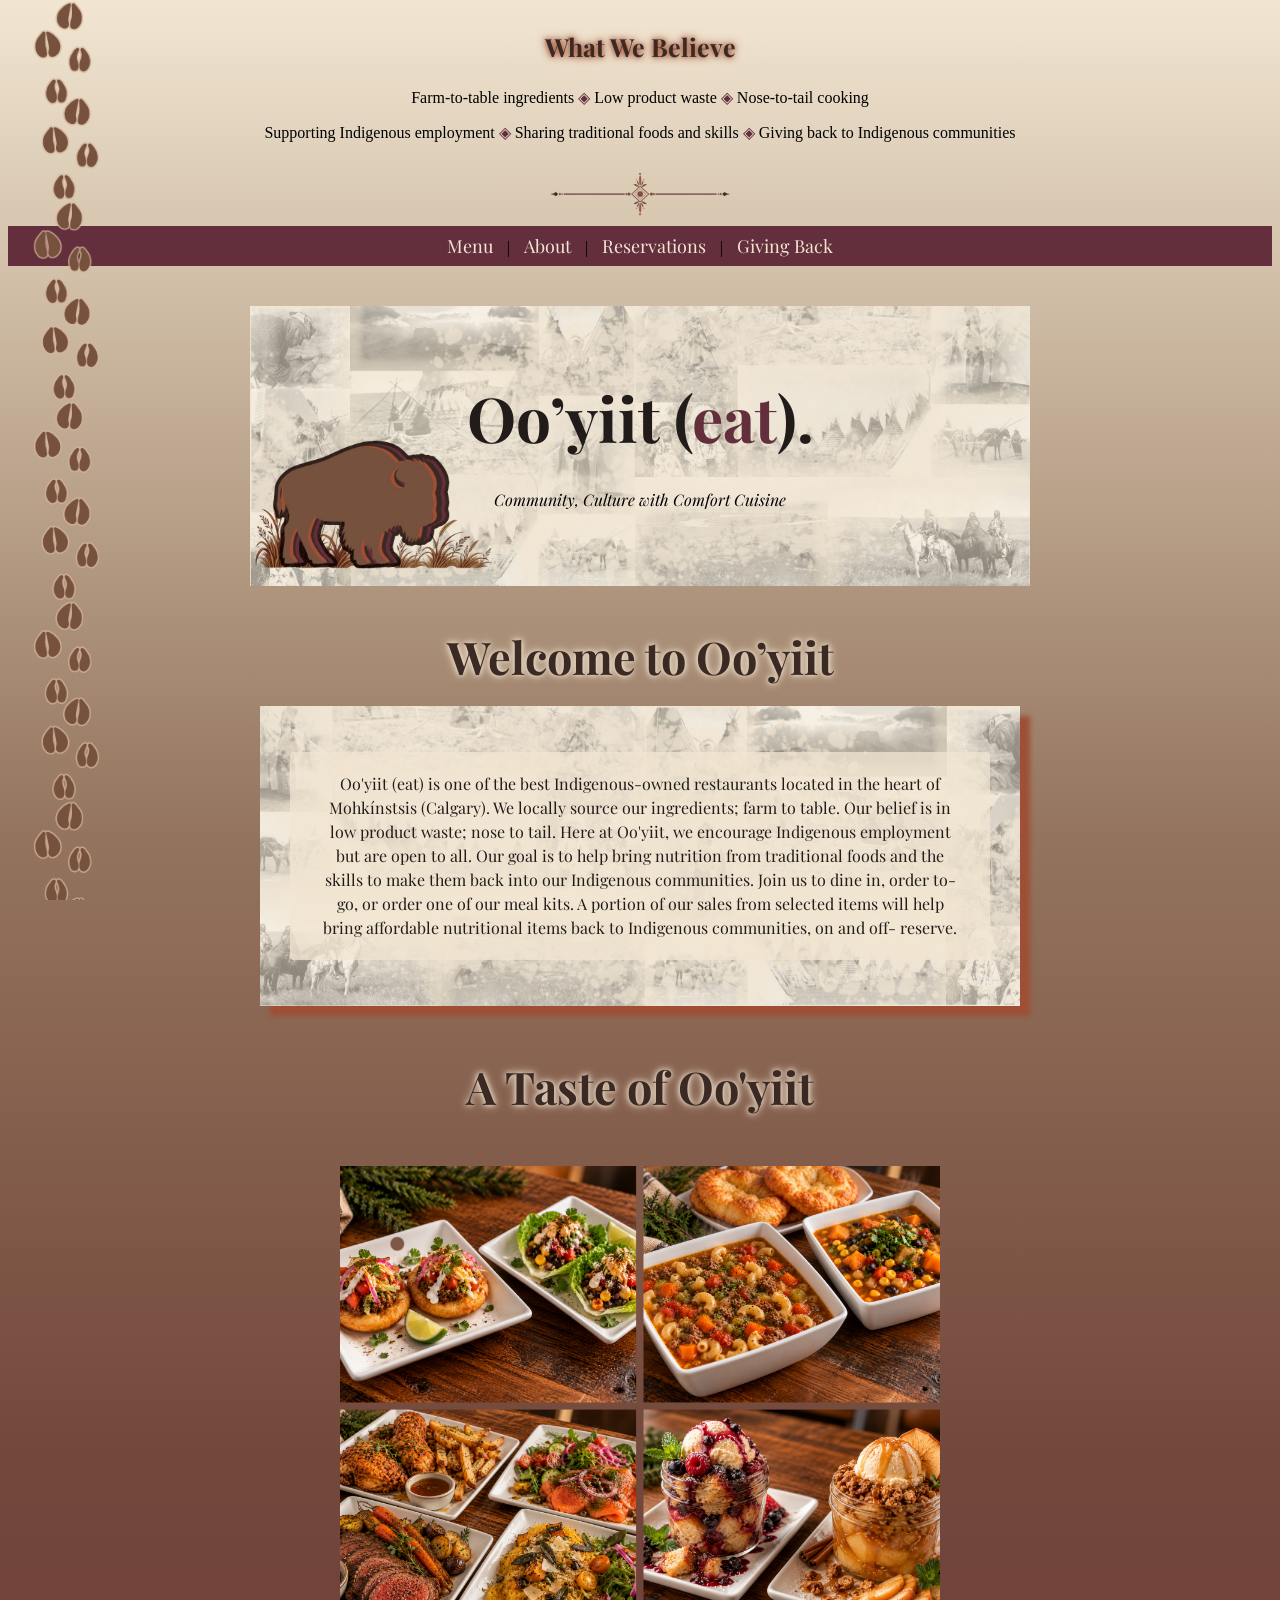
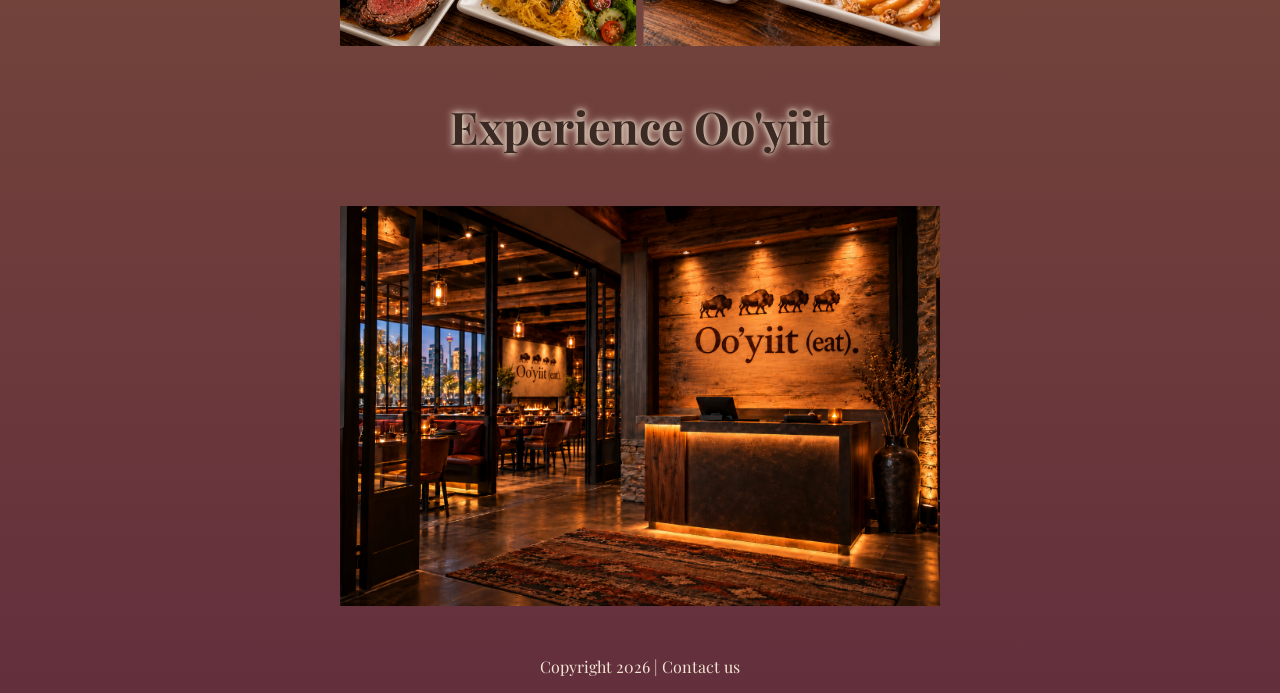
<file: index.html>
<!DOCTYPE html>
<html lang="en">

<head>
    <meta charset="UTF-8">
    <meta name="viewport" content="width=device-width, initial-scale=1.0">
    <title>Oo'yiit (eat).</title>
    <!-- Google font -->
    <link href="https://fonts.googleapis.com/css2?family=Playfair+Display&display=swap" rel="stylesheet">
    <!-- CSS -->
    <link rel="stylesheet" href="style.css">
</head>

<body>
    <!-- HOOVES ON LEFT -->
    <div class="hooves"></div>

    <header>
        <section class="style">
            <h3>What We Believe</h3>
            <div class="list">
                <p>Farm-to-table ingredients <span class="eat">◈</span> Low product waste <span class="eat">◈</span>
                    Nose-to-tail cooking </p>
                <p>Supporting Indigenous employment <span class="eat">◈</span> Sharing traditional foods and skills
                    <span class="eat">◈</span> Giving back to Indigenous communities
                </p>
            </div>
        </section>
        <img src="./images/divider.png" class="divider-img" alt="small image divider">

        <nav>
            <a href="./menus.html">Menu</a> |
            <a href="./about.html">About</a> |
            <a href="./reservations.html">Reservations</a> |
            <a href="./givingback.html">Giving Back</a>
        </nav>
        <!-- TEXT WAS ON TOP OF IMAGE FOR SEO -->
        <div class="text-over-image">
            <div class="banner-text">
                <h1>Oo’yiit (<span class="eat">eat</span>).</h1>
            </div>
            <p><span class="community">Community, Culture with Comfort Cuisine</span></p>
        </div>
        </div>

    </header>

    <main>

        <h2>Welcome to Oo’yiit</h2>

        <section class="textbox">

            <p class="textcontent">
                Oo'yiit (eat) is one of the best Indigenous-owned restaurants located in the heart of
                Mohkínstsis
                (Calgary).
                We locally source our ingredients; farm to table. Our belief is in low product waste; nose to
                tail.
                Here
                at
                Oo'yiit, we encourage Indigenous employment but are open to all. Our goal is to help bring
                nutrition
                from
                traditional foods and the skills to make them back into our Indigenous communities. Join us to
                dine
                in,
                order to-go, or order one of our meal kits. A portion of our sales from selected items will help
                bring
                affordable nutritional items back to Indigenous communities, on and off- reserve.
            </p>
        </section>


        <h2>A Taste of Oo'yiit</h2>
        <a href="menus.html"><img src="./images/ooyiitfood.png" class="food-gallery"
                alt="Oo'yiit dishes, including tacos, soups, main courses, and desserts."> </a>

        <!-- USED ai for concept of resturant. Would've love to create it if had software -->
        <h2>Experience Oo'yiit</h2>
        <a href="./about.html"><img src="./images/lobby.png" class="food-gallery" alt="Lobby"></a>



    </main>

    <footer>

        <p>Copyright 2026 | <a href="contact.html">Contact us</a></p>

    </footer>

</body>

</html>
</file>
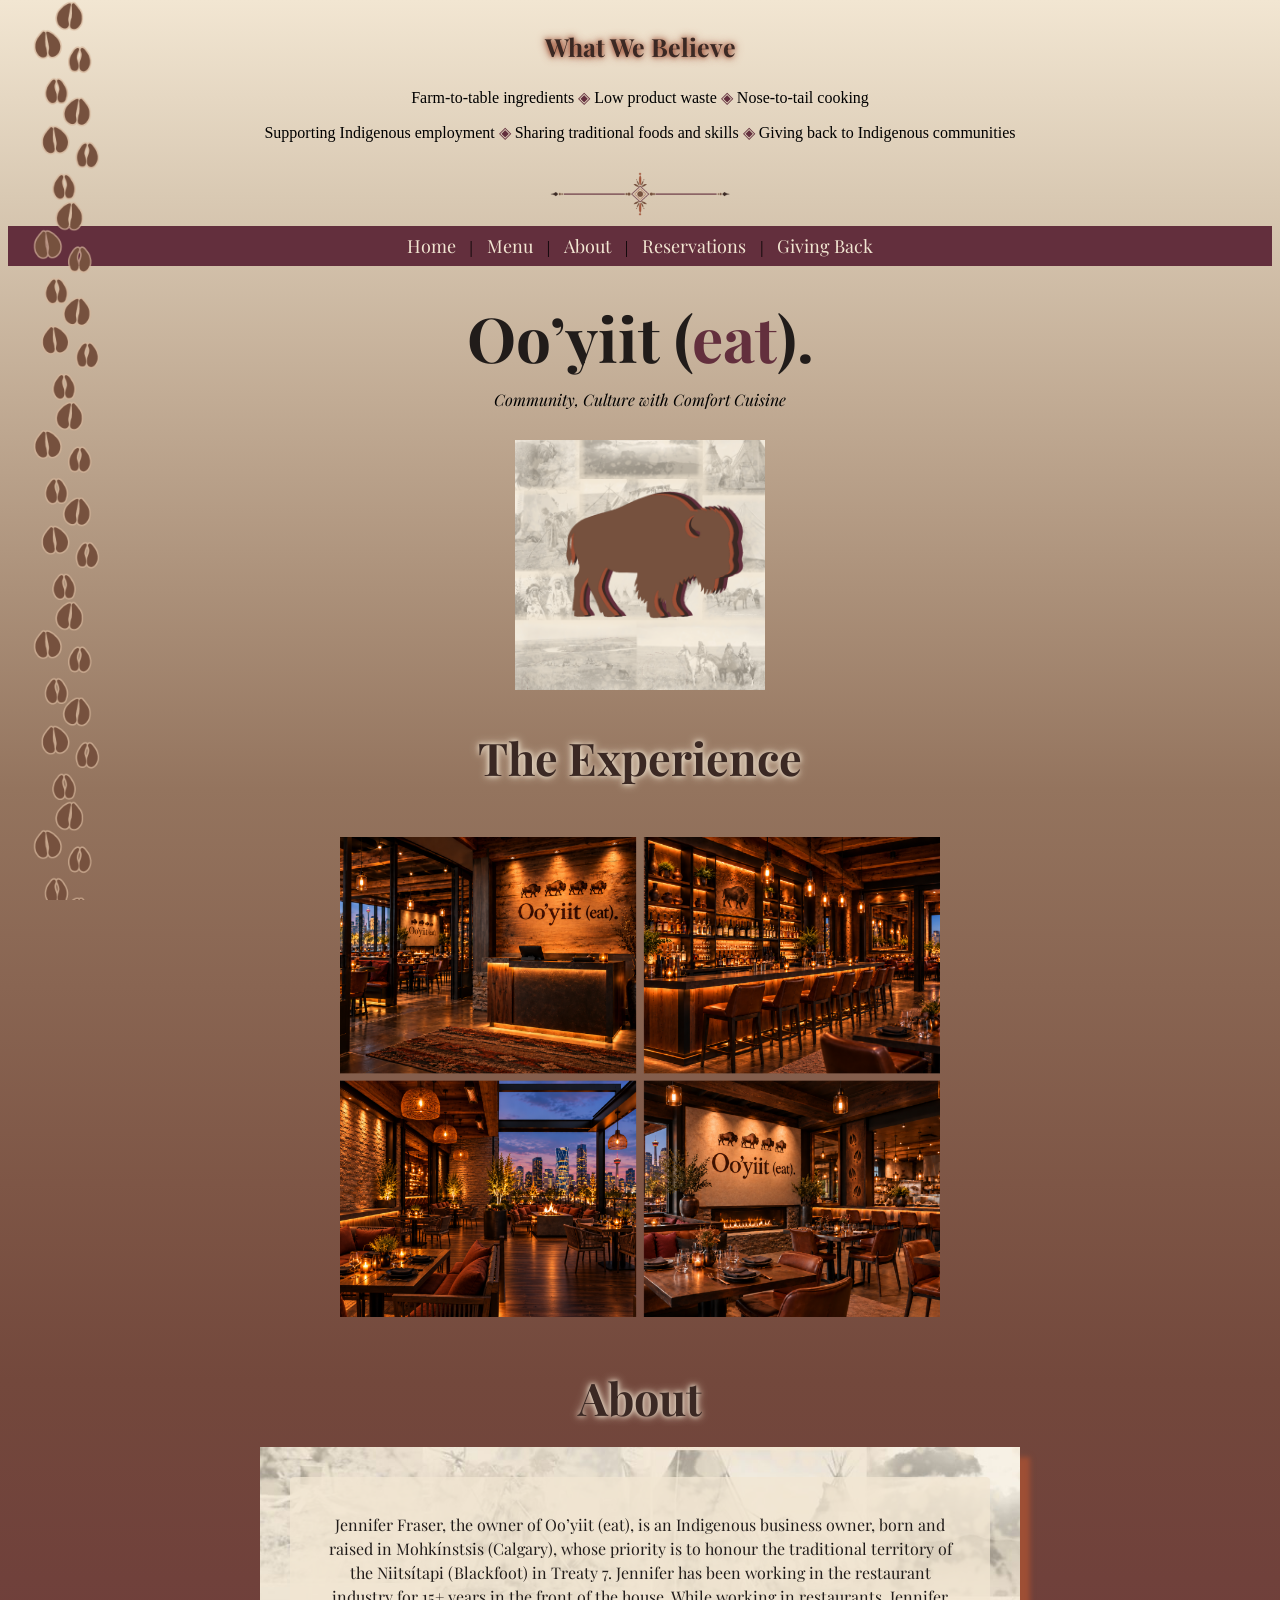
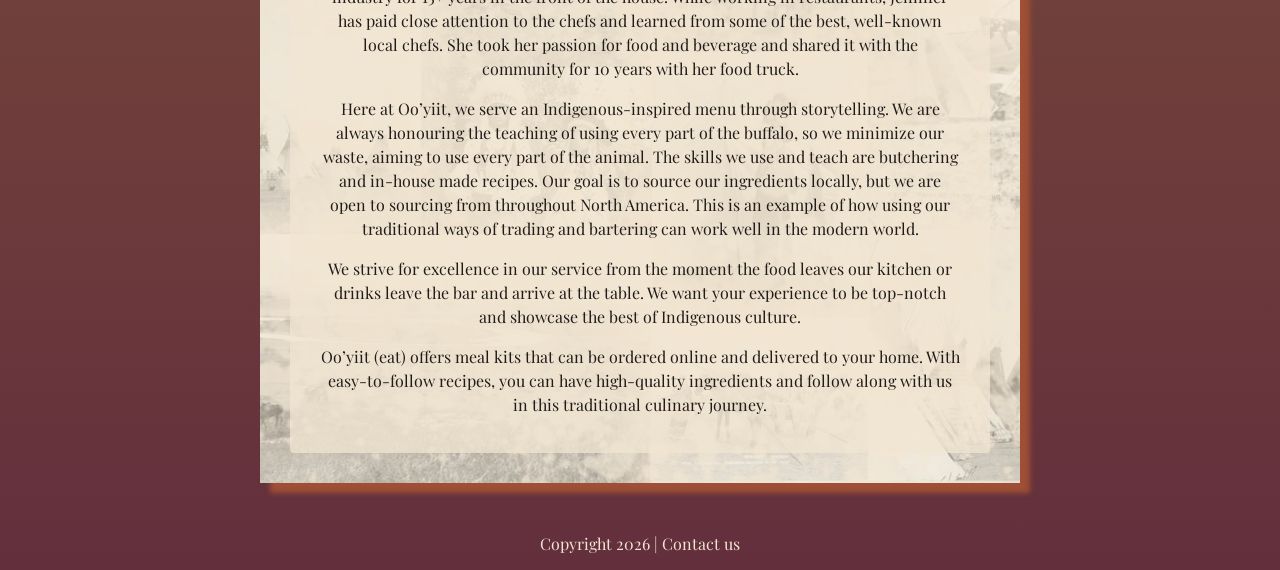
<file: about.html>
<!DOCTYPE html>
<html lang="en">

<head>
    <meta charset="UTF-8">
    <meta name="viewport" content="width=device-width, initial-scale=1.0">
    <title>About | Oo'yiit (eat).</title>
    <!-- Google font -->
    <link href="https://fonts.googleapis.com/css2?family=Playfair+Display&display=swap" rel="stylesheet">
    <!-- CSS -->
    <link rel="stylesheet" href="style.css">
</head>

<body>
    <!-- Hoves on the side -->
    <div class="hooves"></div>
    <header>
        <section class="style">
            <h3>What We Believe</h3>
            <div class="list">
                <p>Farm-to-table ingredients <span class="eat">◈</span> Low product waste <span class="eat">◈</span>
                    Nose-to-tail cooking </p>
                <p>Supporting Indigenous employment <span class="eat">◈</span> Sharing traditional foods and skills
                    <span class="eat">◈</span> Giving back to Indigenous communities
                </p>
            </div>
        </section>
        <img src="./images/divider.png" class="divider-img" alt="small image divider">

        <nav>
            <a href="./index.html">Home</a> |
            <a href="./menus.html">Menu</a> |
            <a href="./about.html">About</a> |
            <a href="./reservations.html">Reservations</a> |
            <a href="./givingback.html">Giving Back</a>
        </nav>

        <div class="banner-text">
            <h1>Oo’yiit (<span class="eat">eat</span>).</h1>
            <p><span class="community">Community, Culture with Comfort Cuisine</span></p>
        </div>
        <img src="./images/med-logo.png" width="250" alt="bison logo">

    </header>

    <main>
        <h2>The Experience</h2>

        <img src="./images/ooyiitconcept.png" class="food-gallery" alt="Oo'yiit restaurant concept">

        <h2>About</h2>

        <section class="textbox">
            <div class="textcontent">
                <p> Jennifer Fraser, the owner of Oo’yiit (eat), is an Indigenous business owner, born and raised in
                    Mohkínstsis
                    (Calgary), whose priority is to honour the traditional territory of the Niitsítapi (Blackfoot) in
                    Treaty
                    7.
                    Jennifer has been working in the restaurant industry for 15+ years in the front of the house. While
                    working
                    in restaurants, Jennifer has paid close attention to the chefs and learned from some of the best,
                    well-known
                    local chefs. She took her passion for food and beverage and shared it with the community for 10
                    years
                    with
                    her food truck.
                </p>

                <p> Here at Oo’yiit, we serve an Indigenous-inspired menu through storytelling. We are always honouring
                    the
                    teaching of using every part of the buffalo, so we minimize our waste, aiming to use every part of
                    the
                    animal. The skills we use and teach are butchering and in-house made recipes. Our goal is to source
                    our
                    ingredients locally, but we are open to sourcing from throughout North America. This is an example
                    of
                    how
                    using our traditional ways of trading and bartering can work well in the modern world.</p>

                <p> We strive for excellence in our service from the moment the food leaves our kitchen or drinks leave
                    the
                    bar
                    and arrive at the table. We want your experience to be top-notch and showcase the best of Indigenous
                    culture.</p>

                <p> Oo’yiit (eat) offers meal kits that can be ordered online and delivered to your home. With
                    easy-to-follow
                    recipes, you can have high-quality ingredients and follow along with us in this traditional culinary
                    journey.</p>
        </section>
        </div>


    </main>

    <footer>
        <p>Copyright 2026 | <a href="contact.html">Contact us</a></p>
    </footer>
</body>

</html>
</file>
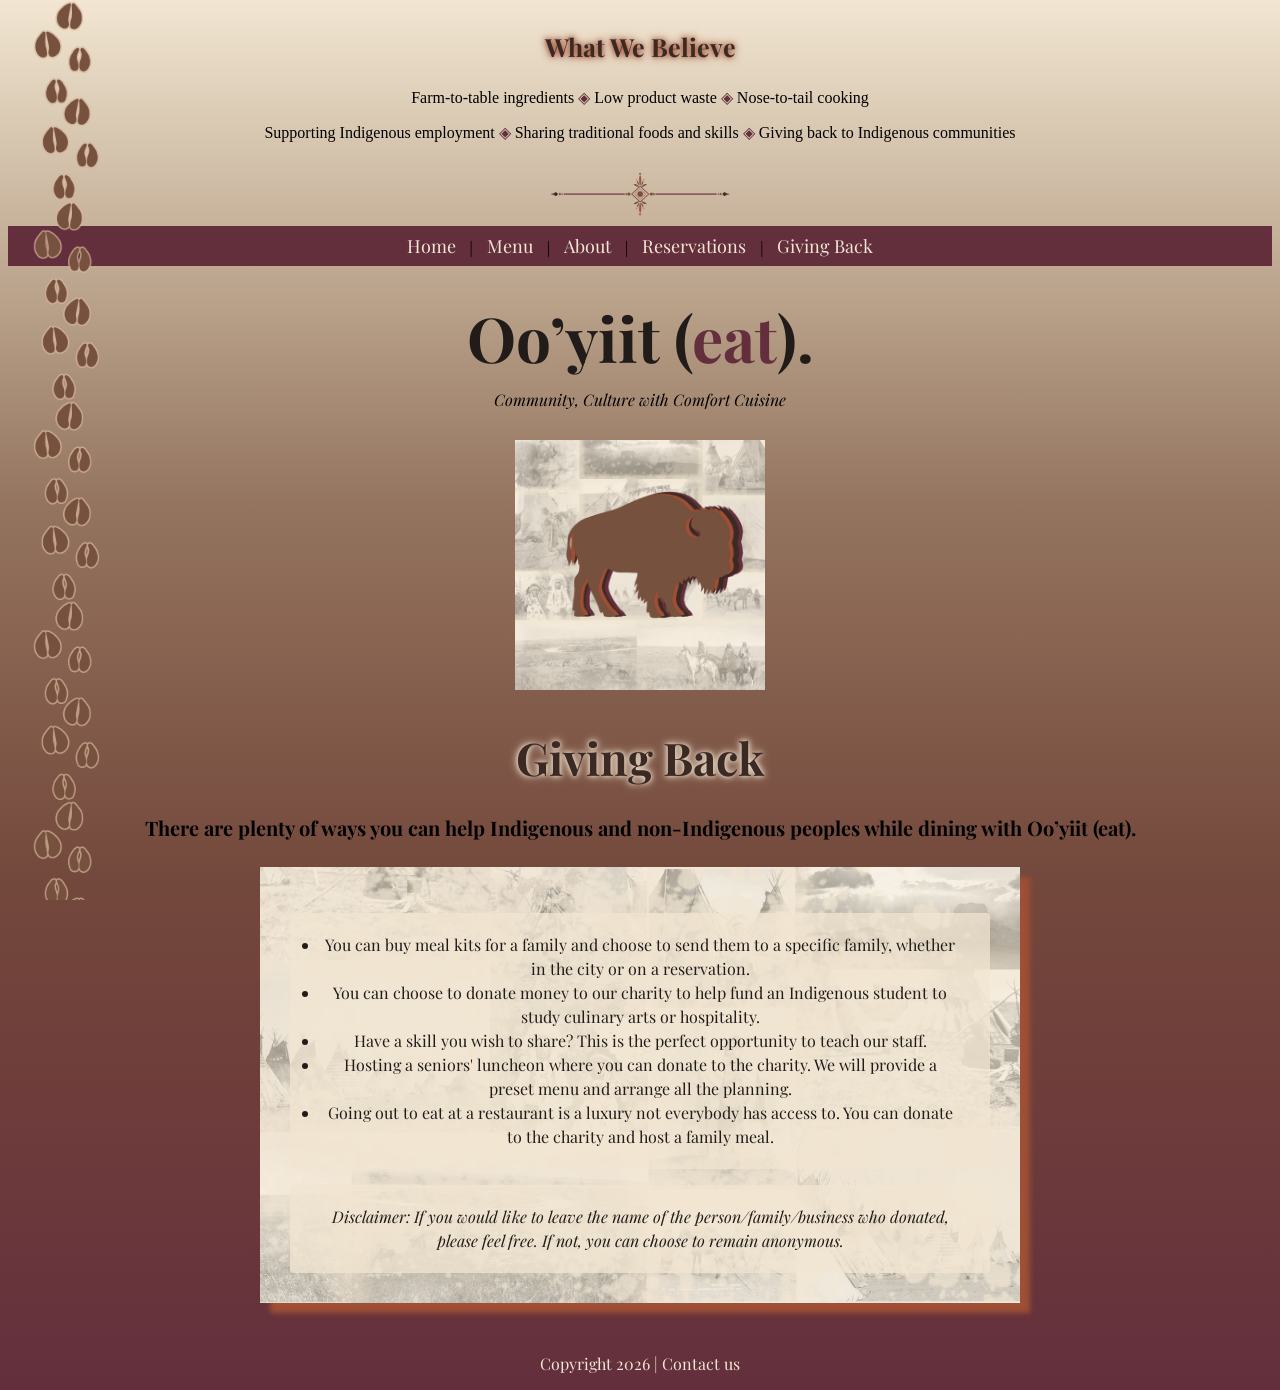
<file: givingback.html>
<!DOCTYPE html>
<html lang="en">
<head>
    <meta charset="UTF-8">
    <meta name="viewport" content="width=device-width, initial-scale=1.0">
    <title>Giving Back | Oo'yiit (eat).</title>
        <!-- Google font -->
     <link href="https://fonts.googleapis.com/css2?family=Playfair+Display&display=swap" rel="stylesheet">
    <!-- CSS -->
    <link rel="stylesheet" href="style.css">
<body>
       <!-- Hoves on the side -->
    <div class="hooves"></div>
    <header>
           <section class="style">
            <h3>What We Believe</h3>
            <div class="list">
                <p>Farm-to-table ingredients <span class="eat">◈</span> Low product waste <span class="eat">◈</span>
                    Nose-to-tail cooking </p>
                <p>Supporting Indigenous employment <span class="eat">◈</span> Sharing traditional foods and skills
                    <span class="eat">◈</span> Giving back to Indigenous communities</p>
            </div>
        </section>
   <img src="./images/divider.png" class="divider-img" alt="small image divider">

        <nav>
            <a href="./index.html">Home</a> |
            <a href="./menus.html">Menu</a> |
            <a href="./about.html">About</a> |
            <a href="./reservations.html">Reservations</a> |
            <a href="./givingback.html">Giving Back</a>
        </nav>


        <div class="banner-text">
            <h1>Oo’yiit (<span class="eat">eat</span>).</h1>
            <p><span class="community">Community, Culture with Comfort Cuisine</span></p>
        </div>
        <img src="./images/med-logo.png" width="250" alt="bison logo">

    </header>

    <main>

        <h2>Giving Back</h2>
        <h4>There are plenty of ways you can help Indigenous and non-Indigenous peoples while dining with Oo’yiit (eat).
        </h4>

        <section class="textbox">
            <ul class="textcontent">

                <li>You can buy meal kits for a family and choose to send them to a specific family, whether in the
                    city
                    or
                    on a reservation.</li>

                <li>You can choose to donate money to our charity to help fund an Indigenous student to study
                    culinary
                    arts
                    or hospitality.</li>

                <li>Have a skill you wish to share? This is the perfect opportunity to teach our staff.</li>

                <li>Hosting a seniors' luncheon where you can donate to the charity. We will provide a preset menu
                    and
                    arrange all the planning.</li>

                <li>Going out to eat at a restaurant is a luxury not everybody has access to. You can donate to the
                    charity
                    and host a family meal. </li>
            </ul>

          <div class="community textcontent">  Disclaimer: If you would like to leave the name of the person/family/business who donated, please
                feel free.
                If not, you can choose to remain anonymous.</div>
        </section>
    </main>

    <footer>
<p>Copyright 2026 | <a href="contact.html">Contact us</a></p>
    </footer>
</body>
</html>
</file>
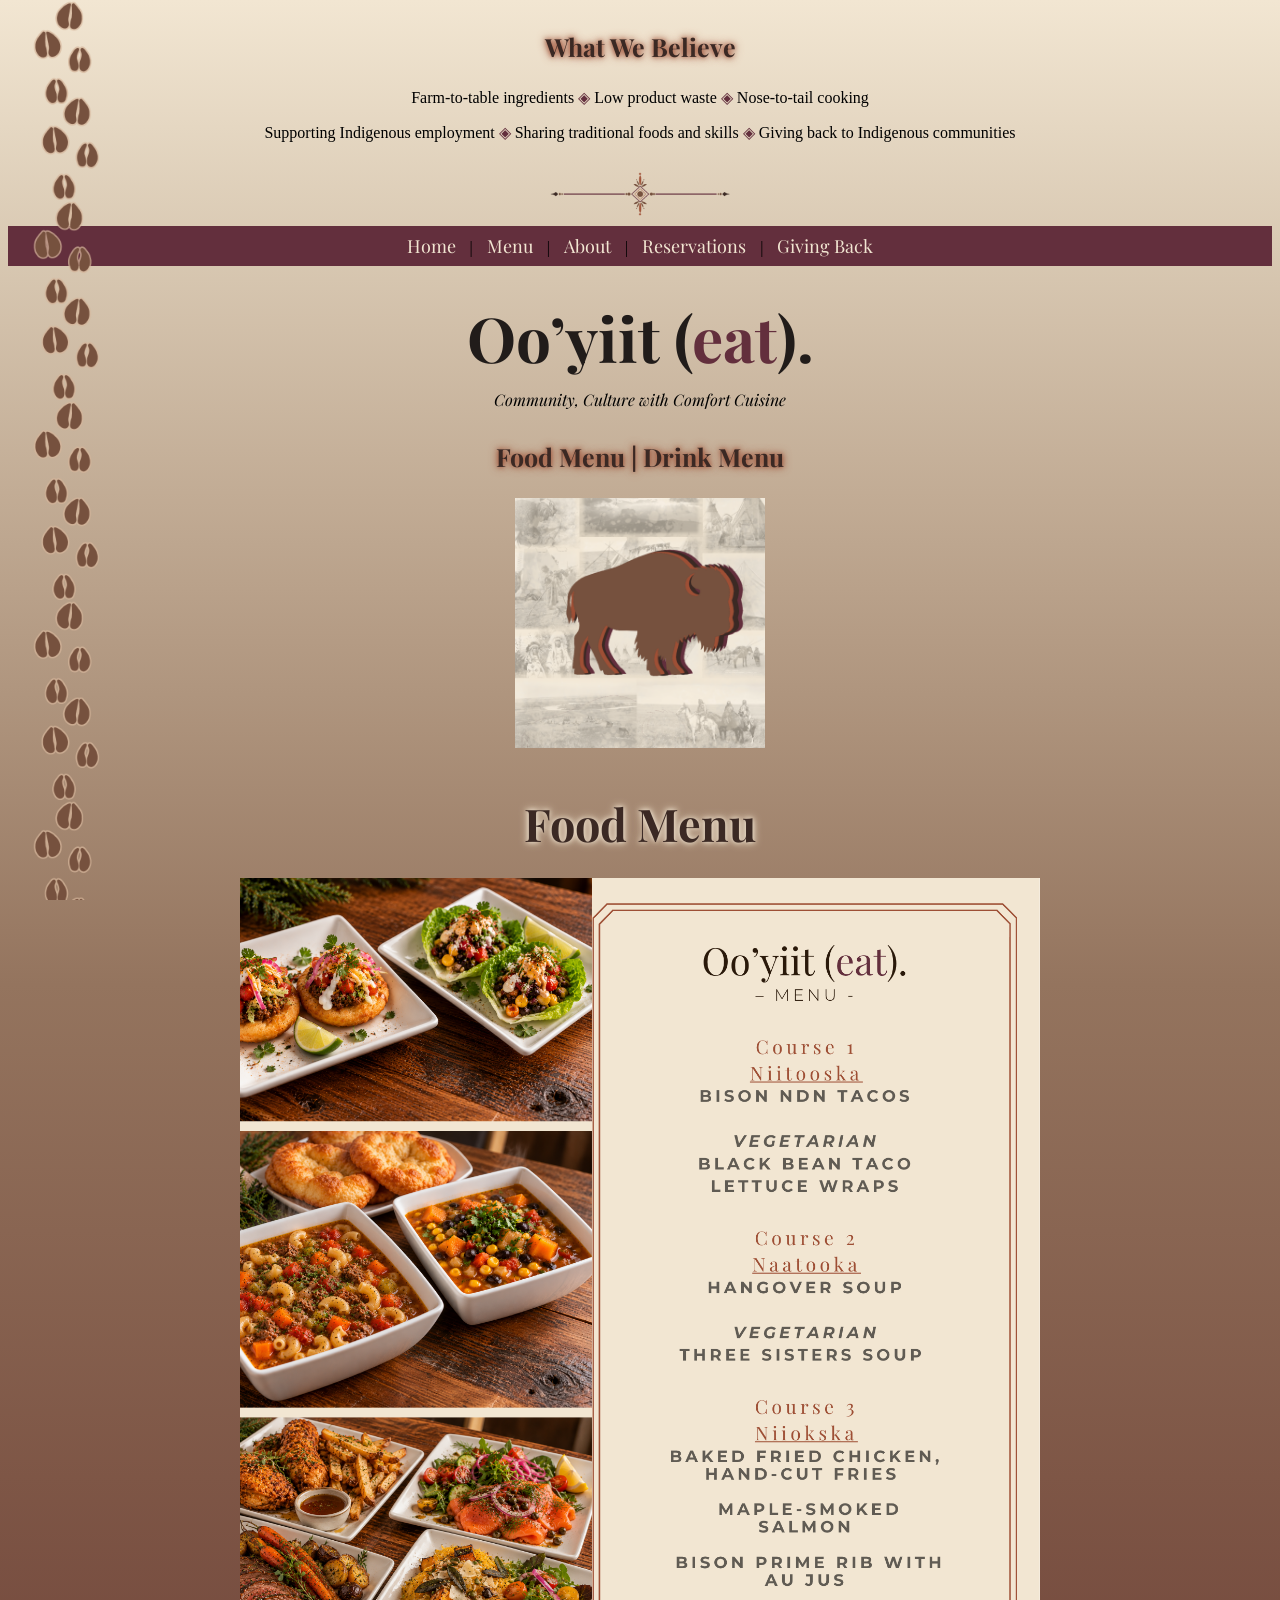
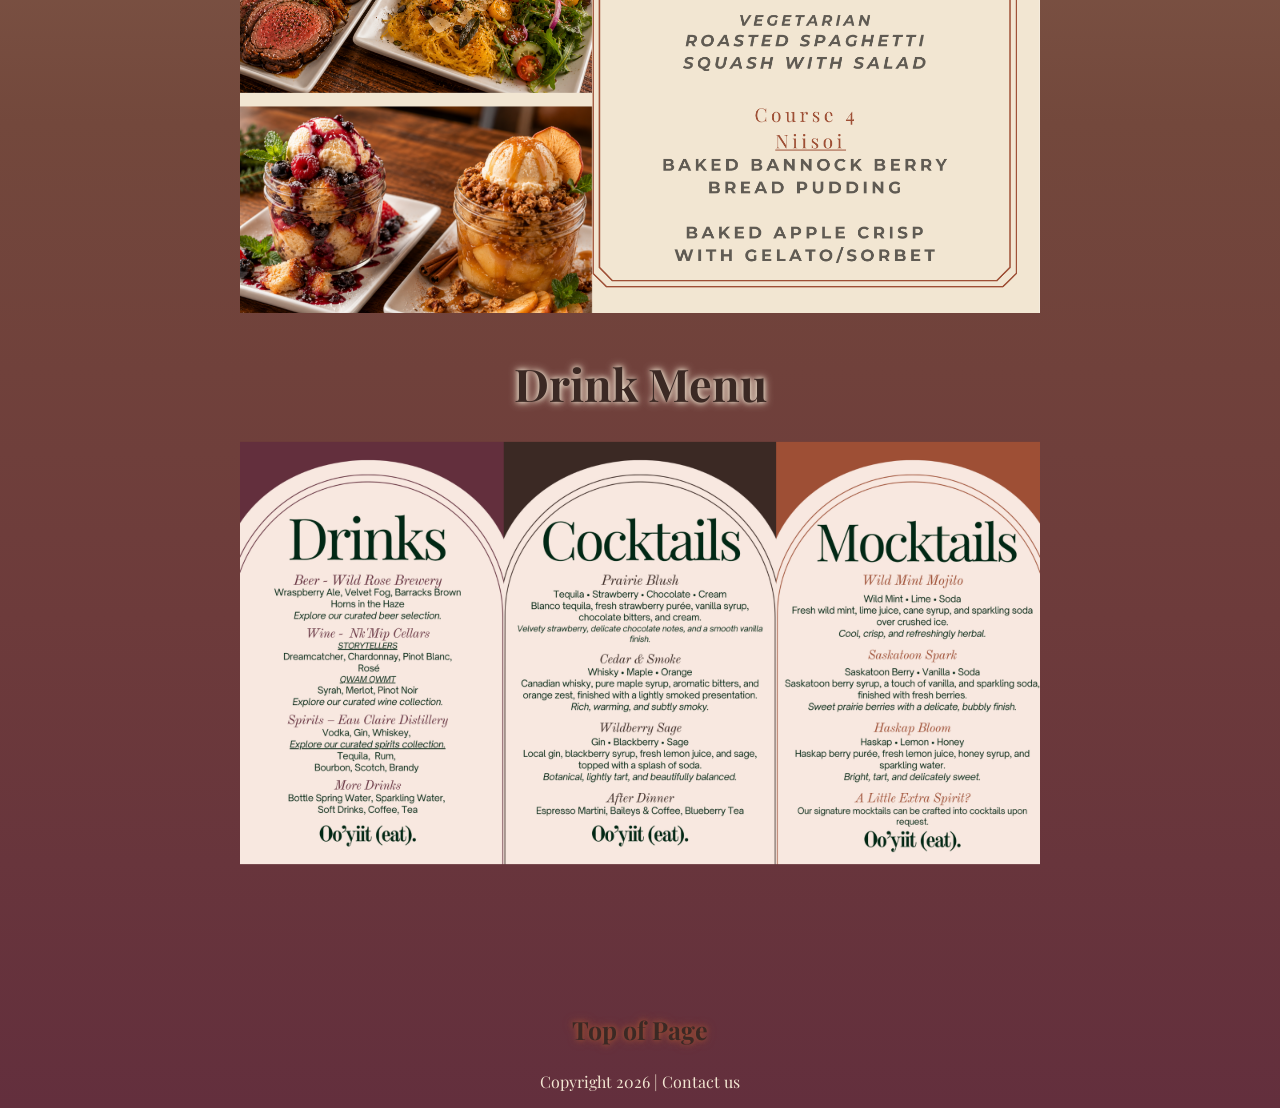
<file: menus.html>
<!DOCTYPE html>
<html lang="en">
<head>
    <meta charset="UTF-8">
    <meta name="viewport" content="width=device-width, initial-scale=1.0">
    <title>Menu | Oo'yiit (eat).</title>
        <!-- Google font -->
     <link href="https://fonts.googleapis.com/css2?family=Playfair+Display&display=swap" rel="stylesheet">
    <!-- CSS -->
    <link rel="stylesheet" href="style.css">
</head>
<body>
        <!-- Hoves on the side -->
    <div class="hooves"></div>
    <header>
           <section class="style">
            <h3>What We Believe</h3>
            <div class="list">
                <p>Farm-to-table ingredients <span class="eat">◈</span> Low product waste <span class="eat">◈</span>
                    Nose-to-tail cooking </p>
                <p>Supporting Indigenous employment <span class="eat">◈</span> Sharing traditional foods and skills
                    <span class="eat">◈</span> Giving back to Indigenous communities</p>
            </div>
        </section>
     <img src="./images/divider.png" class="divider-img" alt="small image divider">

        <nav>
            <a href="./index.html">Home</a> |
            <a href="./menus.html">Menu</a> |
            <a href="./about.html">About</a> |
            <a href="./reservations.html">Reservations</a> |
            <a href="./givingback.html">Giving Back</a>
        </nav>


        <div class="banner-text">
            <h1>Oo’yiit (<span class="eat">eat</span>).</h1>
            <p><span class="community">Community, Culture with Comfort Cuisine</span></p>
        </div>

        <h3>
            <a href="#food">Food Menu</a> | <a href="#drink">Drink Menu</a>
        </h3>
        <img src="./images/med-logo.png" width="250" alt="bison logo">

    </header>

    <main>
        <h2 id="food">
            <p>Food Menu</p>
            Hidden
        </h2>
      
        <!-- Images of left are AI, didn't have funds to create the food. -->
         <!-- Can cook the food if I had the money -->
        <img
    src="./images/ooyiitmenu.png"
    alt="Oo'yiit restaurant menu"
    class="menu-image">

    <h2 id="drink">Drink Menu</h2>

    <img src="./images/3drinkmenu.png" alt="three drink menus" class="menu-image">

      <h3>
        <a href="#top">Top of Page</a>
        </h3>


    </main>

    <footer>
<p>Copyright 2026 | <a href="contact.html">Contact us</a></p>
    </footer>

</body>
</html>
</file>
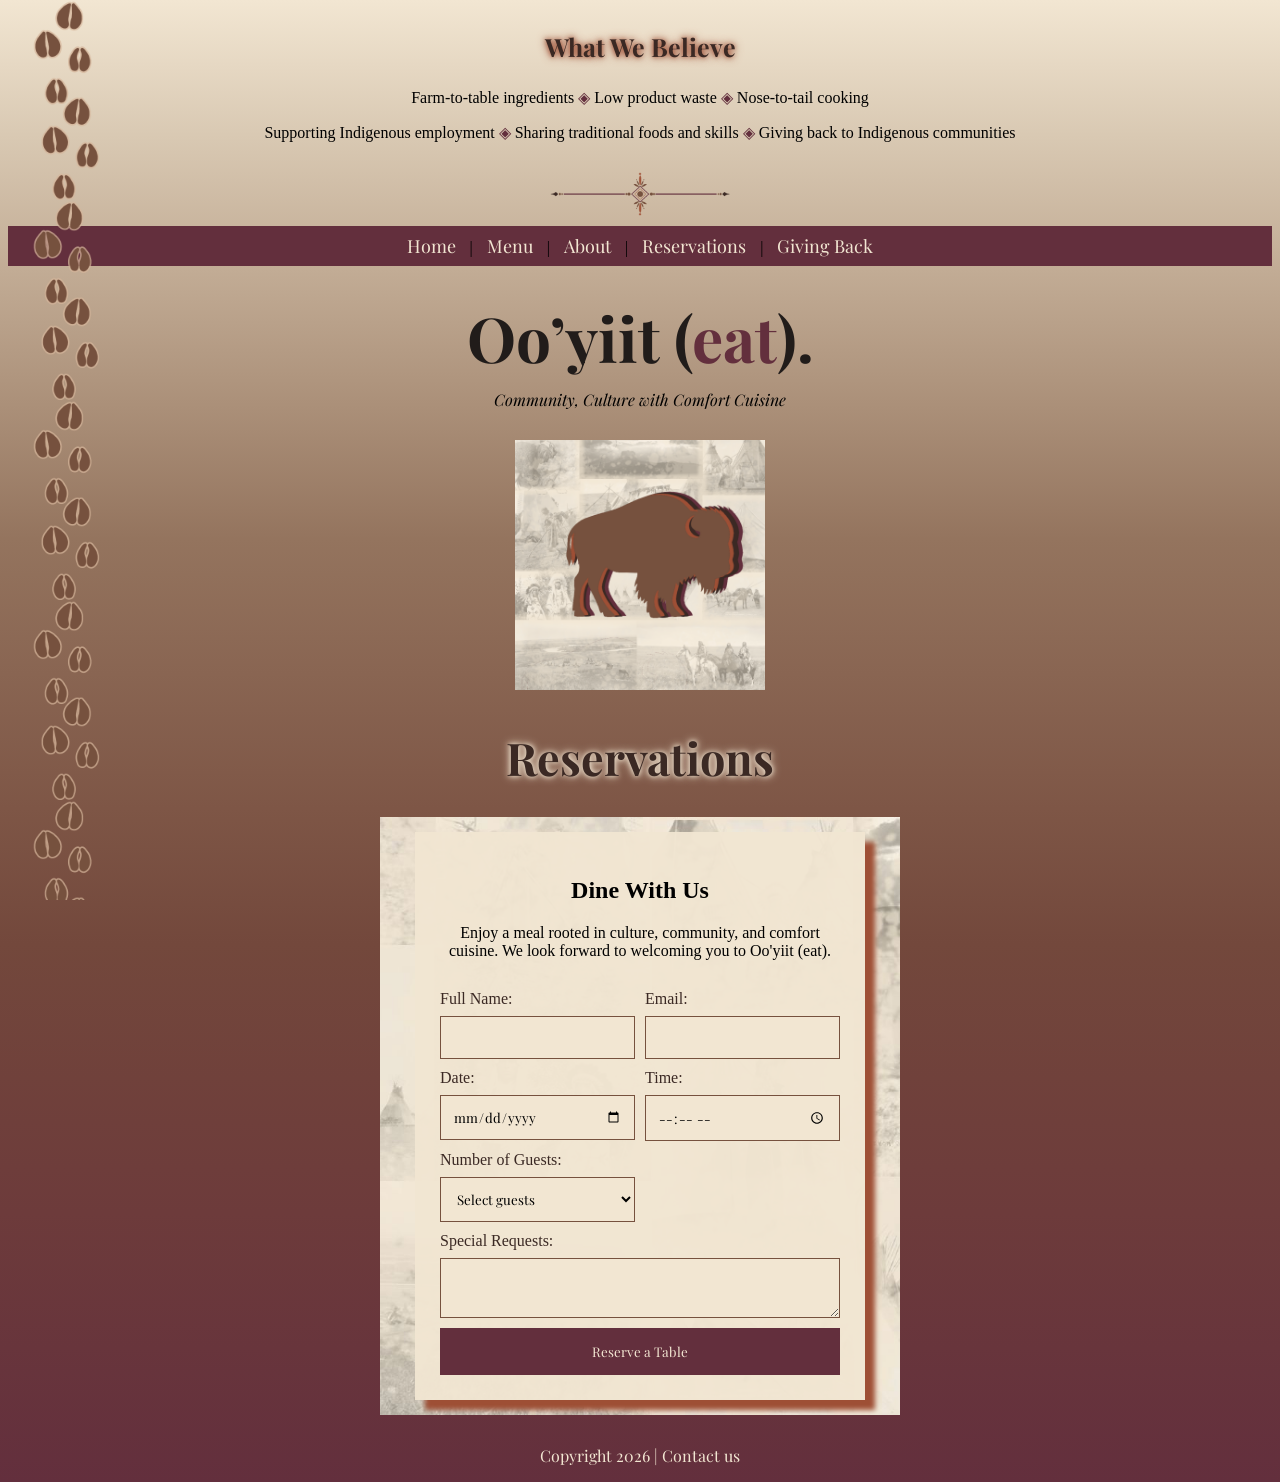
<file: reservations.html>
<!DOCTYPE html>
<html lang="en">

<head>
    <meta charset="UTF-8">
    <meta name="viewport" content="width=device-width, initial-scale=1.0">
    <title>Reservations | Oo'yiit (eat).</title>
    <!-- Google font -->
    <link href="https://fonts.googleapis.com/css2?family=Playfair+Display&display=swap" rel="stylesheet">
    <!-- CSS -->
    <link rel="stylesheet" href="style.css">
</head>

<body>
    <!-- Hoves on the side -->
    <div class="hooves"></div>
    <header>
        <section class="style">
            <h3>What We Believe</h3>
            <div class="list">
                <p>Farm-to-table ingredients <span class="eat">◈</span> Low product waste <span class="eat">◈</span>
                    Nose-to-tail cooking </p>
                <p>Supporting Indigenous employment <span class="eat">◈</span> Sharing traditional foods and skills
                    <span class="eat">◈</span> Giving back to Indigenous communities
                </p>
            </div>
        </section>
   <img src="./images/divider.png" class="divider-img" alt="small image divider">

            <nav>
            <a href="./index.html">Home</a> |
            <a href="./menus.html">Menu</a> |
            <a href="./about.html">About</a> |
            <a href="./reservations.html">Reservations</a> |
            <a href="./givingback.html">Giving Back</a>
        </nav>

        <div class="banner-text">
            <h1>Oo’yiit (<span class="eat">eat</span>).</h1>
            <p><span class="community">Community, Culture with Comfort Cuisine</span></p>
        </div>
        <img src="./images/med-logo.png" width="250" alt="bison logo">

    </header>

    <main>

    <h2>Reservations</h2>
        <!-- RESERVATIONS -->
        <section class="reservations">

            <div class="reservation-card">

                <h1>Dine With Us</h1>

                <p>
                    Enjoy a meal rooted in culture,
                    community, and comfort cuisine.
                    We look forward to welcoming you
                    to Oo'yiit (eat).
                </p>

        <!-- RESERVATION FORM -->
        <form>

            <div class="form-group">
                <label for="name">Full Name:</label>
                <input type="text" id="name" name="name" required>
            </div>

            <div class="form-group">
                <label for="email">Email:</label>
                <input type="email" id="email" name="email" required>
            </div>

            <div class="form-group">
                <label for="date">Date:</label>
                <input type="date" id="date" name="date" required>
            </div>

            <div class="form-group">
                <label for="time">Time:</label>
                <input type="time" id="time" name="time" required>
            </div>

            <div class="form-group">
                <label for="guests">Number of Guests:</label>
                <select id="guests" name="guests" required>
                    <option value="">Select guests</option>
                    <option value="1">1 Guest</option>
                    <option value="2">2 Guests</option>
                    <option value="3">3 Guests</option>
                    <option value="4">4 Guests</option>
                    <option value="5">5 Guests</option>
                    <option value="6">6 Guests</option>
                </select>
            </div>

            <div class="form-group full-width">
                <label for="requests">Special Requests:</label>
                <textarea id="requests" name="requests" rows="2"></textarea>
            </div>

            <button type="submit" class="full-width">
                Reserve a Table
            </button>

  
        </form>

    </div>

</section>

</main>

    <footer>
<p>Copyright 2026 | <a href="contact.html">Contact us</a></p>
    </footer>
</body>

</html>
</file>
<file: style.css>
/*One of my challenges was building the reservation page. I used outside tools to help me develop my HTML and CSS. I understand what the code is doing, but I am still learning how to write some of it on my own.

I enjoyed the creative side of web development more than I expected. I liked experimenting with different colours, layouts, fonts, and images. I also enjoyed adding my own artwork and seeing everything come together.

I actually enjoyed troubleshooting my CSS. Sometimes changing one thing would affect something else, but I liked figuring out what was happening and how to fix it.

One thing I was really happy with was adding my own text over the hero banner instead of putting the text directly into the image. I wanted the text to be readable by search engines for better SEO while still keeping the design I wanted.

Would've loved to design the concept myself with the right software. Used AI for time constraint.*/
body {
    background-image: linear-gradient(to bottom, #f2e6d2, #d9c9b3, #c2ac95, #ab9079, #94745e, #896552, #7e5646, #73483c, #70413b, #6d3b3b, #68353c, #632f3d);
    min-height: 100vh;
    background-repeat: no-repeat;
}



/* TOP DIVIDER IMAGE */
.divider-img {
    display: block;
    width: 180px;
    height: auto;
    margin: 10px auto;
}

/* HOOVES ON LEFT OF SCREEN */
.hooves {
    position: fixed;
    top: 0;
    left: 20px;
    width: 120px;
    height: 100vh;
    background-image: url("./images/bison-hoves-3.png");
    background-repeat: repeat-y;
    background-size: 100px auto;

}

/* FOOD GALLERY */
.food-gallery {
    max-width: 600px;
    margin: 50px auto;
    text-align: center;
}

.food-gallery img {
    width: 100%;
    height: auto;
    display: block;
}

/* NAVIGATION WITH HOVER COLOUR */
nav {
    background-color: #632F3D;
    padding: 8px 12px;
    text-align: center;
}

nav a {
    color: #F2E6D2;
    font-family: 'Playfair Display', Georgia, serif;
    font-size: 18px;
    text-decoration: none;
    margin: 0 10px;
    transition: color 0.3s ease;
}

nav a:hover {
    color: #9E4F35;

}

/* BANNER IMAGE WITH TEXT*/
.text-over-image {
    background-image:
        url("./images/hero-banner.jpg");
    background-size: cover;
    background-position: center;
    max-width: 700px;
    min-height: 200px;
    margin: 40px auto;
    padding: 40px;
    text-align: center;
}

/* BANNER HEADING */
.banner-text h1 {
    font-family: 'Playfair Display', Georgia, serif;
    font-size: 62px;
    color: #211C1A;
}

/* BANNER HEADING & PARAGRAPH SPACING */
.banner-text h1,
.banner-text p {
    margin: 10px 0;
}

/* BANNER TEXT ALIGNMENT*/
.banner-text {
    text-align: center;
    margin: 30px auto;
}

/* TEXT STYLING */

.eat {
    color: #632F3D;
}

.community {
    font-family: 'Playfair Display', Georgia, serif;
    font-style: italic;
}

.style {
    margin: 30px auto;
    text-align: center;
    font-size: 16px;
}

/* HEADINGS h2 - h3 - h4 */
h2 {
    font-size: 45px;
    font-family: 'Playfair Display', Georgia, serif;
    color: #3B2924;
    text-align: center;
    text-shadow:
        0 0 5px #F2E6D2,
        0 0 10px #F2E6D2;
    margin-bottom: 20px;

}

h3 {
    font-size: 25px;
    font-family: 'Playfair Display', Georgia, serif;
    color: #3B2924;
    text-align: center;
    text-shadow:
        0 0 5px #9E4F35,
        0 0 10px #9E4F35;
}

h4 {
    font-size: 20px;
    font-family: 'Playfair Display', Georgia, serif;
    text-align: center;

}


/* GENERAL IMAGE STYLING */

img {
    display: block;
    margin: 0 auto;
}


/* TEXTBOX WITH IMAGES */
.textbox {
    background-image: url("./images/Text-box2.jpg");
    background-size: cover;
    background-position: center;
    font-family: 'Playfair Display', Georgia, serif;
    max-width: 700px;
    padding: 30px;
    text-align: center;
    color: #211C1A;
    box-shadow: 10px 10px 5px #9E4F35;
    line-height: 1.2;
    margin: 20px auto 50px;
}

/* TRANSPARENT TEXTBOX OVER IMAGE */
.textcontent {
    background-color: rgba(242, 230, 210, 0.75);
    padding: 20px 30px;
    border-radius: 4px;
    line-height: 1.5;
}


/* MENU */
.menu-image {
    display: block;
    width: 100%;
    max-width: 800px;
    height: auto;
    margin: 40px auto;
}

/* DRINK MENU */
.menu-image {
    margin-top: -100px !important;
}

/* MENU LINKS */
h3 a {
    color: #3B2924;
    text-decoration: none;
}


/* FOOTER */
footer {
    color: #F2E6D2;
    text-align: center;
    font-family: 'Playfair Display', Georgia, serif;
}

footer a {
    color: #F2E6D2;
    text-decoration: none;
}

footer a:hover {
    text-decoration: underline;
    color: #9E4F35;
}

/* RESERVATIONS SECTION */
.reservations {
    background-image: url("./images/Text-box2.jpg");
    background-size: cover;
    background-position: center;
    max-width: 500px;
    margin: 30px auto;
    padding: 15px 10px;
}

/* RESERVATION CARD */
.reservation-card {
    background-color: rgba(242, 230, 210, 0.95);
    max-width: 400px;
    margin: auto;
    padding: 25px;
    text-align: center;
    box-shadow: 10px 10px 5px #9E4F35;
}

/* RESERVATION FORM */
.reservation-card form {
    display: grid;
    grid-template-columns: 1fr 1fr;
    gap: 10px;
    text-align: left;
    margin-top: 30px;
}

/* FORM FIELDS */
.reservation-card input,
.reservation-card select,
.reservation-card textarea {
    width: 100%;
    padding: 12px;
    border: 1px solid #76513E;
    background-color: #F2E6D2;
    box-sizing: border-box;
    font-family: 'Playfair Display', serif;
}

/* FORM LABELS */
.reservation-card label {
    color: #3B2924;
}

/* RESERVATION BUTTON */
.reservation-card button {
    background-color: #632F3D;
    color: #F2E6D2;
    border: none;
    padding: 15px;
    cursor: pointer;
    font-family: 'Playfair Display', serif;
}


/* GROUP LABELS AND INPUTS */
.form-group {
    display: flex;
    flex-direction: column;
    gap: 8px;
}

/* SPAN BOTH COLUMNS */
.full-width {
    grid-column: 1 / -1;
}

/* BUTTON HOVER */
.reservation-card button:hover {
    background-color: #3B2924;
}

/* MOBILE LAYOUT */
@media (max-width: 600px) {
    .reservation-card form {
        grid-template-columns: 1fr;
    }

    .reservation-card {
        padding: 20px;
    }
}
</file>
